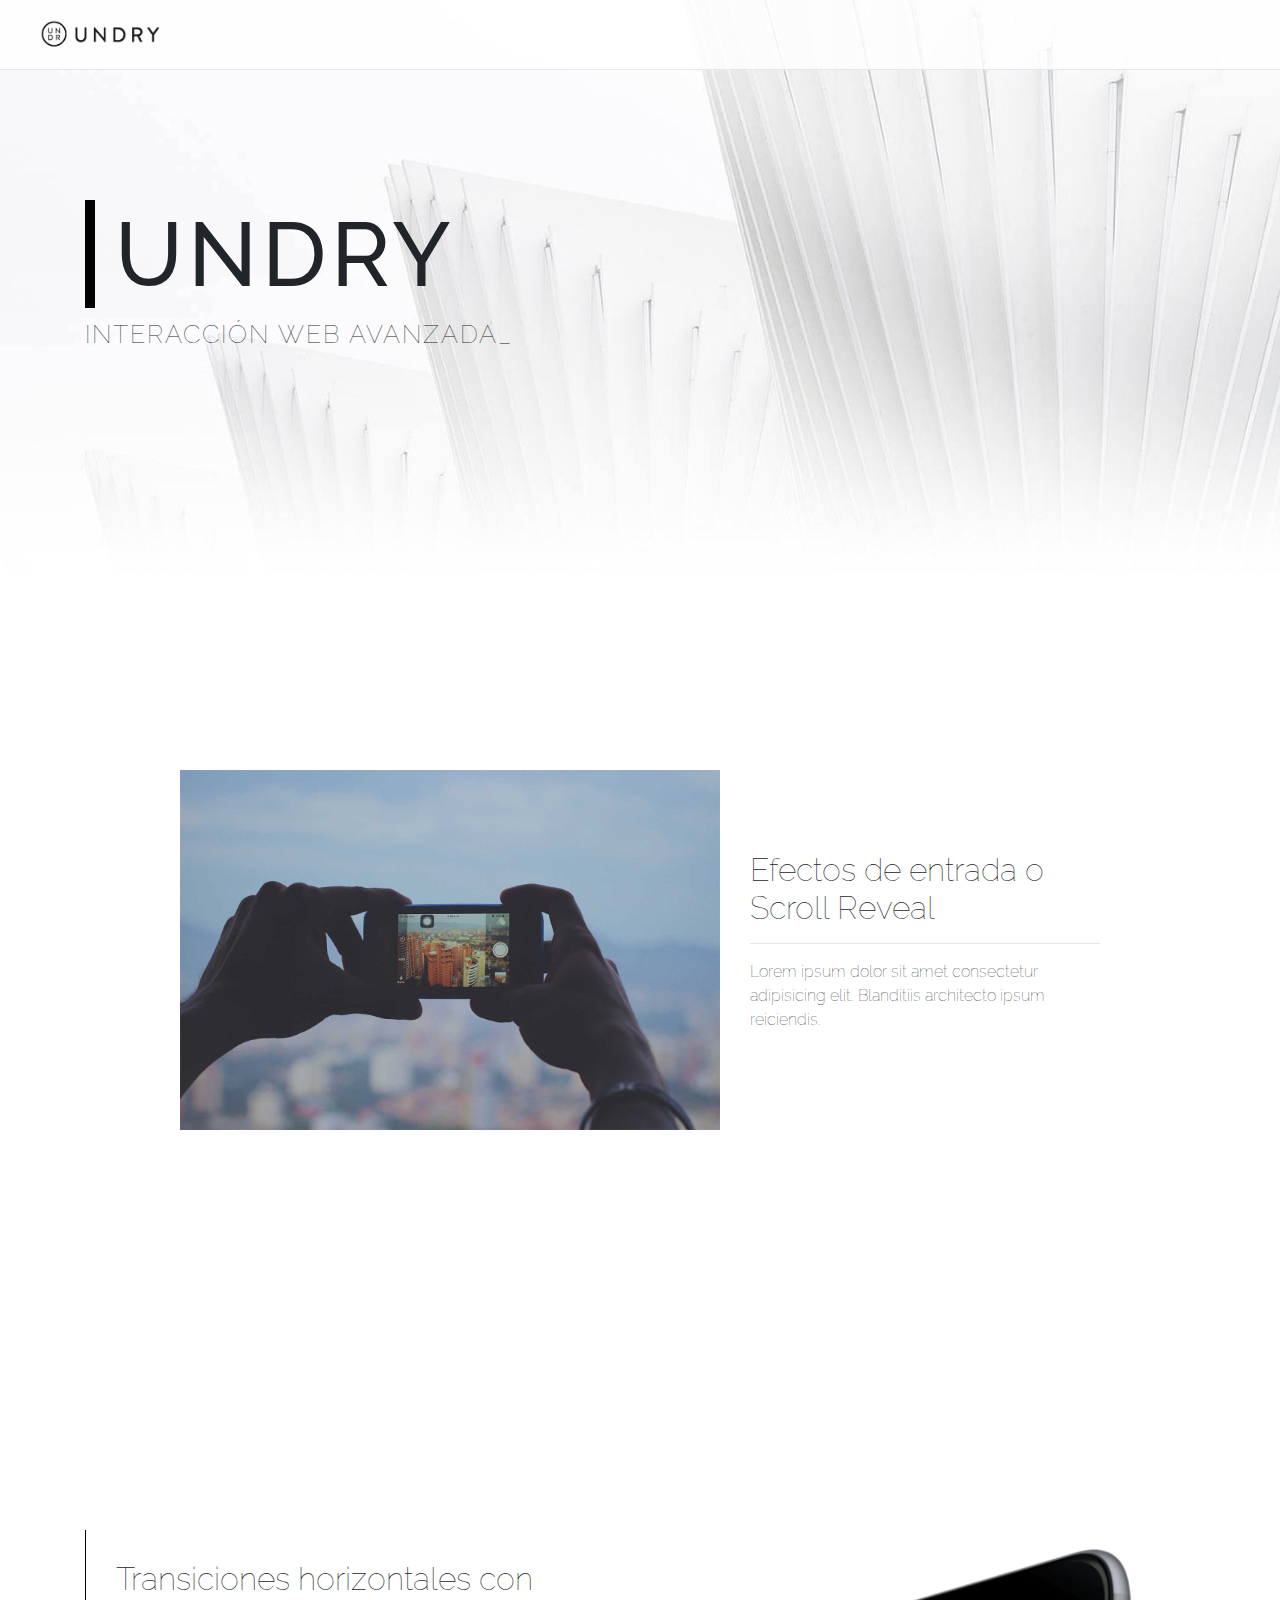
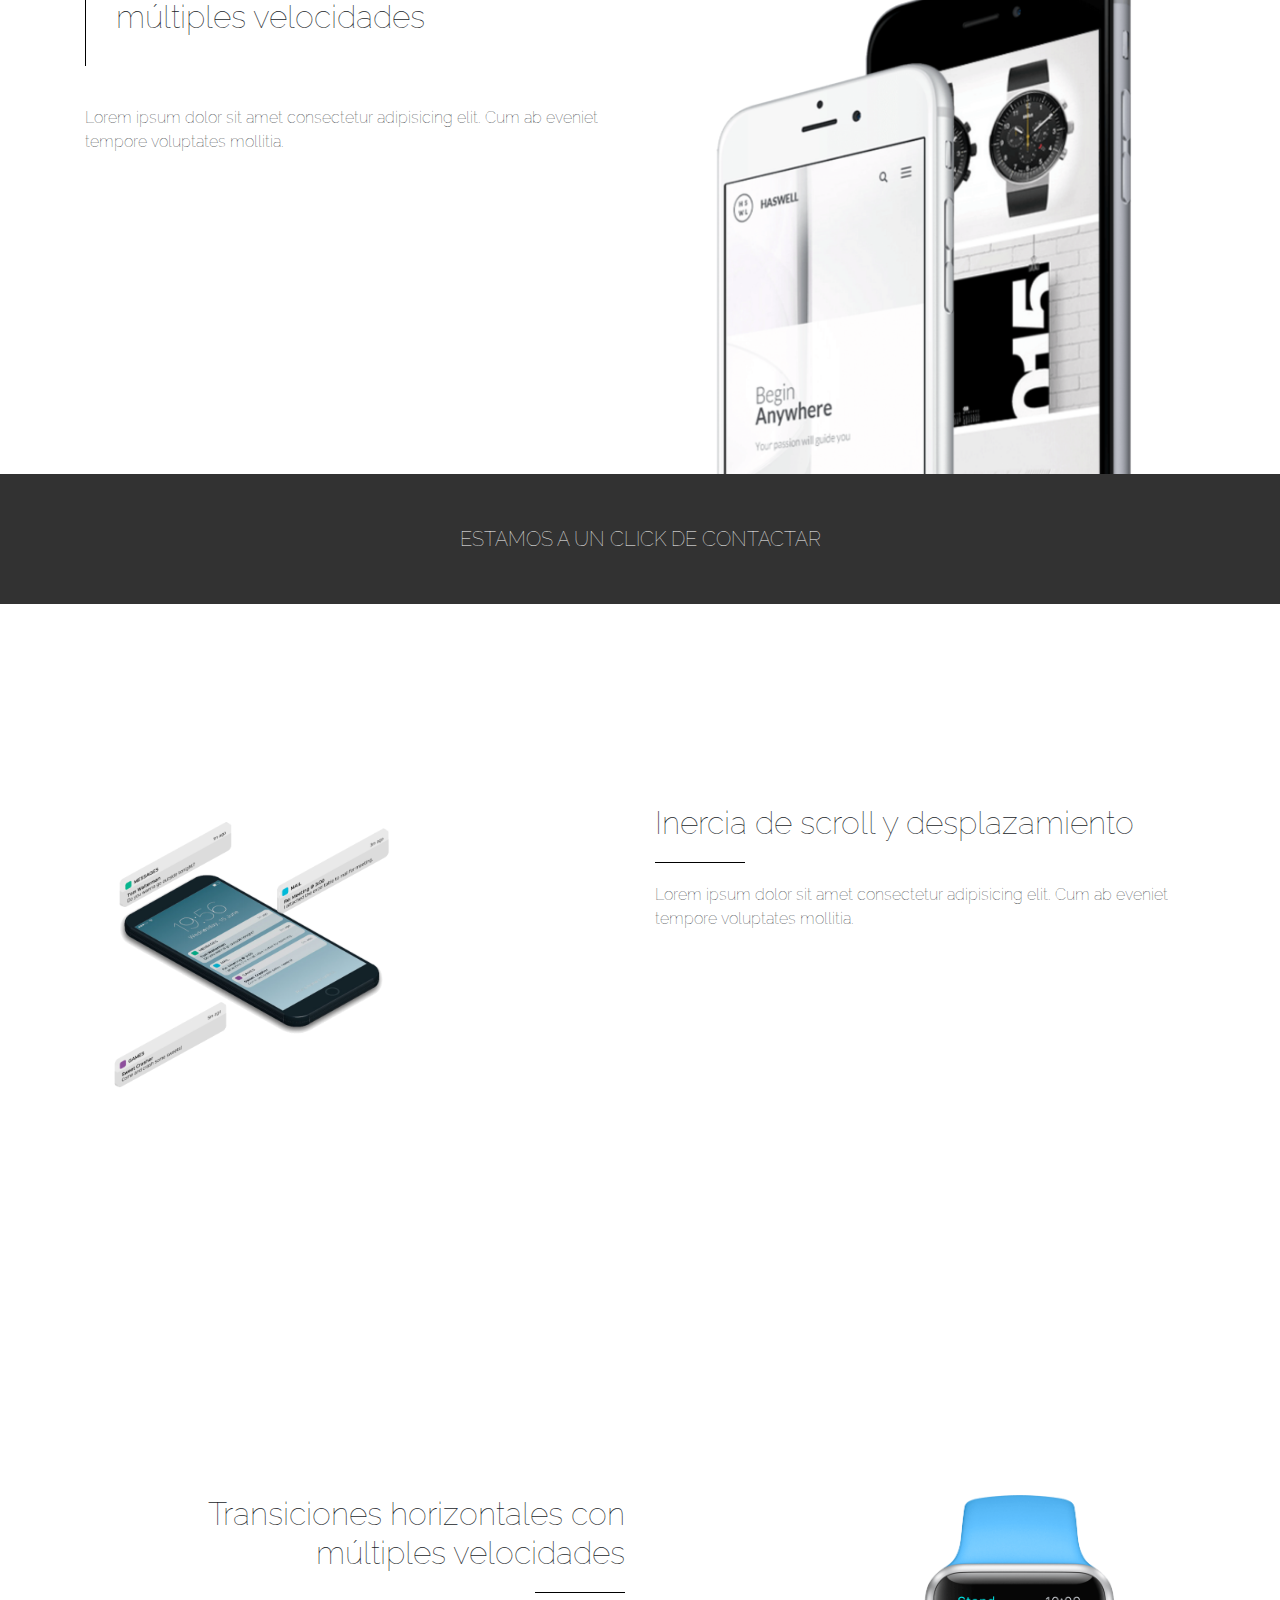
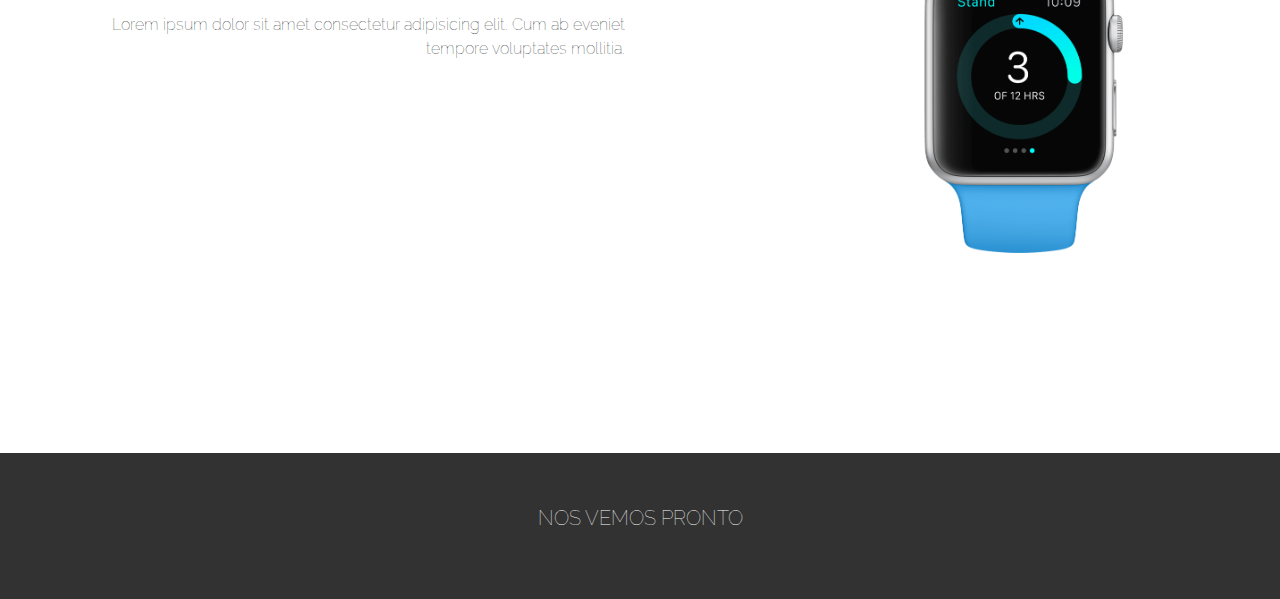
<file: solved/index.html>
<!DOCTYPE html>
<html lang="es">

<head>
    <meta charset="utf-8">
    <meta http-equiv="X-UA-Compatible" content="IE=edge">
    <title>UNDRY | Interacción web avanzada</title>
    <meta name="viewport" content="width=device-width, initial-scale=1">

    <!-- BOOTSTRAP -->
    <link href="https://stackpath.bootstrapcdn.com/bootstrap/4.3.1/css/bootstrap.min.css" rel="stylesheet">

    <!-- FONTS -->
    <link href="https://fonts.googleapis.com/css?family=Raleway:200,400" rel="stylesheet">

    <!-- STYLING -->
    <link rel="stylesheet" href="css/main.css">

    <!-- FAVICON -->
    <link rel="icon" type="image/png" href="img/favicon.png">

</head>

<body>

    <nav>
        <img class="logo" src="img/logo-dark.png" alt="Logotipo UNDRY">
    </nav>

    <main>

        <section class="hero">

            <div class="container">
                <h1>UNDRY</h1>
                <p class="subtitle">Interacción web avanzada_</p>
            </div>

        </section>


        <section class="intro">

            <div class="container">
                <div class="row justify-content-center align-items-center">
                    <div class="col-md-6">
                        <img src="img/fotografia.jpg" alt="Móvil fotografiando">
                    </div>
                    <div class="col-md-4">
                        <h2>Efectos de entrada o Scroll Reveal</h2>
                        <hr>
                        <p>Lorem ipsum dolor sit amet consectetur adipisicing elit. Blanditiis architecto ipsum
                            reiciendis.</p>
                    </div>
                </div>
            </div>

        </section>

        <section class="mobiles">

            <div class="container">
                <div class="row">
                    <div class="col-md-6">
                        <h2 class="title-border-left">Transiciones horizontales con múltiples velocidades</h2>
                        <p>Lorem ipsum dolor sit amet consectetur adipisicing elit. Cum ab eveniet tempore voluptates
                            mollitia.</p>
                    </div>
                    <div class="col-md-6">
                        <img src="img/moviles.png" alt="Pareja de móviles">
                    </div>
                </div>
            </div>

        </section>

        <section class="claim">
            <a class="contact" href="contacto.html">Estamos a un click de contactar</a>
        </section>

        <section>
            <div class="container">
                <div class="row justify-content-between">
                    <div class="col-md-4">
                        <img src="img/movil.png" alt="kjebkdfhglejrk">
                    </div>
                    <div class="col-md-6">
                        <h2>Inercia de scroll y desplazamiento</h2>
                        <hr class="small-break">
                        <p>Lorem ipsum dolor sit amet consectetur adipisicing elit. Cum ab eveniet tempore voluptates
                            mollitia.</p>
                    </div>
                </div>
            </div>
        </section>

        <section>
            <div class="container">
                <div class="row justify-content-between">
                    <div class="col-md-6">
                        <h2 class="text-right">Transiciones horizontales con múltiples velocidades</h2>
                        <hr class="small-break break-right">
                        <p class="text-right">Lorem ipsum dolor sit amet consectetur adipisicing elit. Cum ab
                            eveniet tempore voluptates mollitia.</p class="text-right">
                    </div>
                    <div class="col-md-4">
                        <img src="img/reloj.png" alt="kjebkdfhglejrk">
                    </div>
                </div>
            </div>
        </section>

        <section class="claim">
            <p>Nos vemos pronto</p>
        </section>

    </main>

</body>

</html>
</file>
<file: solved/css/main.css>
body {
    font-family: 'Raleway';
}

h1 {
    font-size: 90px;
    letter-spacing: 5px;
    border-left: 10px solid black;
    padding-left: 20px;
}

.subtitle {
    text-transform: uppercase;
    letter-spacing: 2px;
    font-weight: 100;
    font-size: 25px;
}

h2, p {
    font-weight: 100;
}

section {
    padding: 200px 0;
}

img {
    width: 100%;
}

.title-border-left {
    border-left: 1px solid black;
    padding: 30px;
    margin-bottom: 40px;
}

nav {
    border-bottom: 1px solid rgb(230,230,230);
    padding: 20px 40px;
    position: fixed;
    width: 100%;
    background-color: rgba(255,255,255,.8);
    z-index: 9999;
}

.logo {
    width: 120px;
}


.text-right {
    text-align: right;
}

.small-break {
    width: 90px;
    margin: 20px 0;
    border-color: black;
}

.break-right {
    margin-left: calc(100% -  90px)
}

.hero {
    padding: 200px 0;
    background: url('../img/fondo.jpg') no-repeat center / cover;
}

.claim {
    background-color: rgba(50, 50, 50);
    text-align: center;
    text-transform: uppercase;
    padding: 50px 0;
    color: white;
    font-size: 20px;
}

.contact {
    color: white;
    font-size: 20px;
    font-weight: 100;
}

.mobiles {
    padding-bottom: 0
}




/* 
CREAMOS UN 'BREAKPOINT' O 'MEDIA QUERY' PARA REDUCIR EL TAMAÑO DEL TÍTULO Y SUBTÍTULO POR DEBAJO DE 500px
*/

@media (max-width: 500px) {
    h1 {
        font-size: 60px;
        letter-spacing: 2px;
    }

    .subtitle {
        font-size: 19px;
    }

}
</file>
